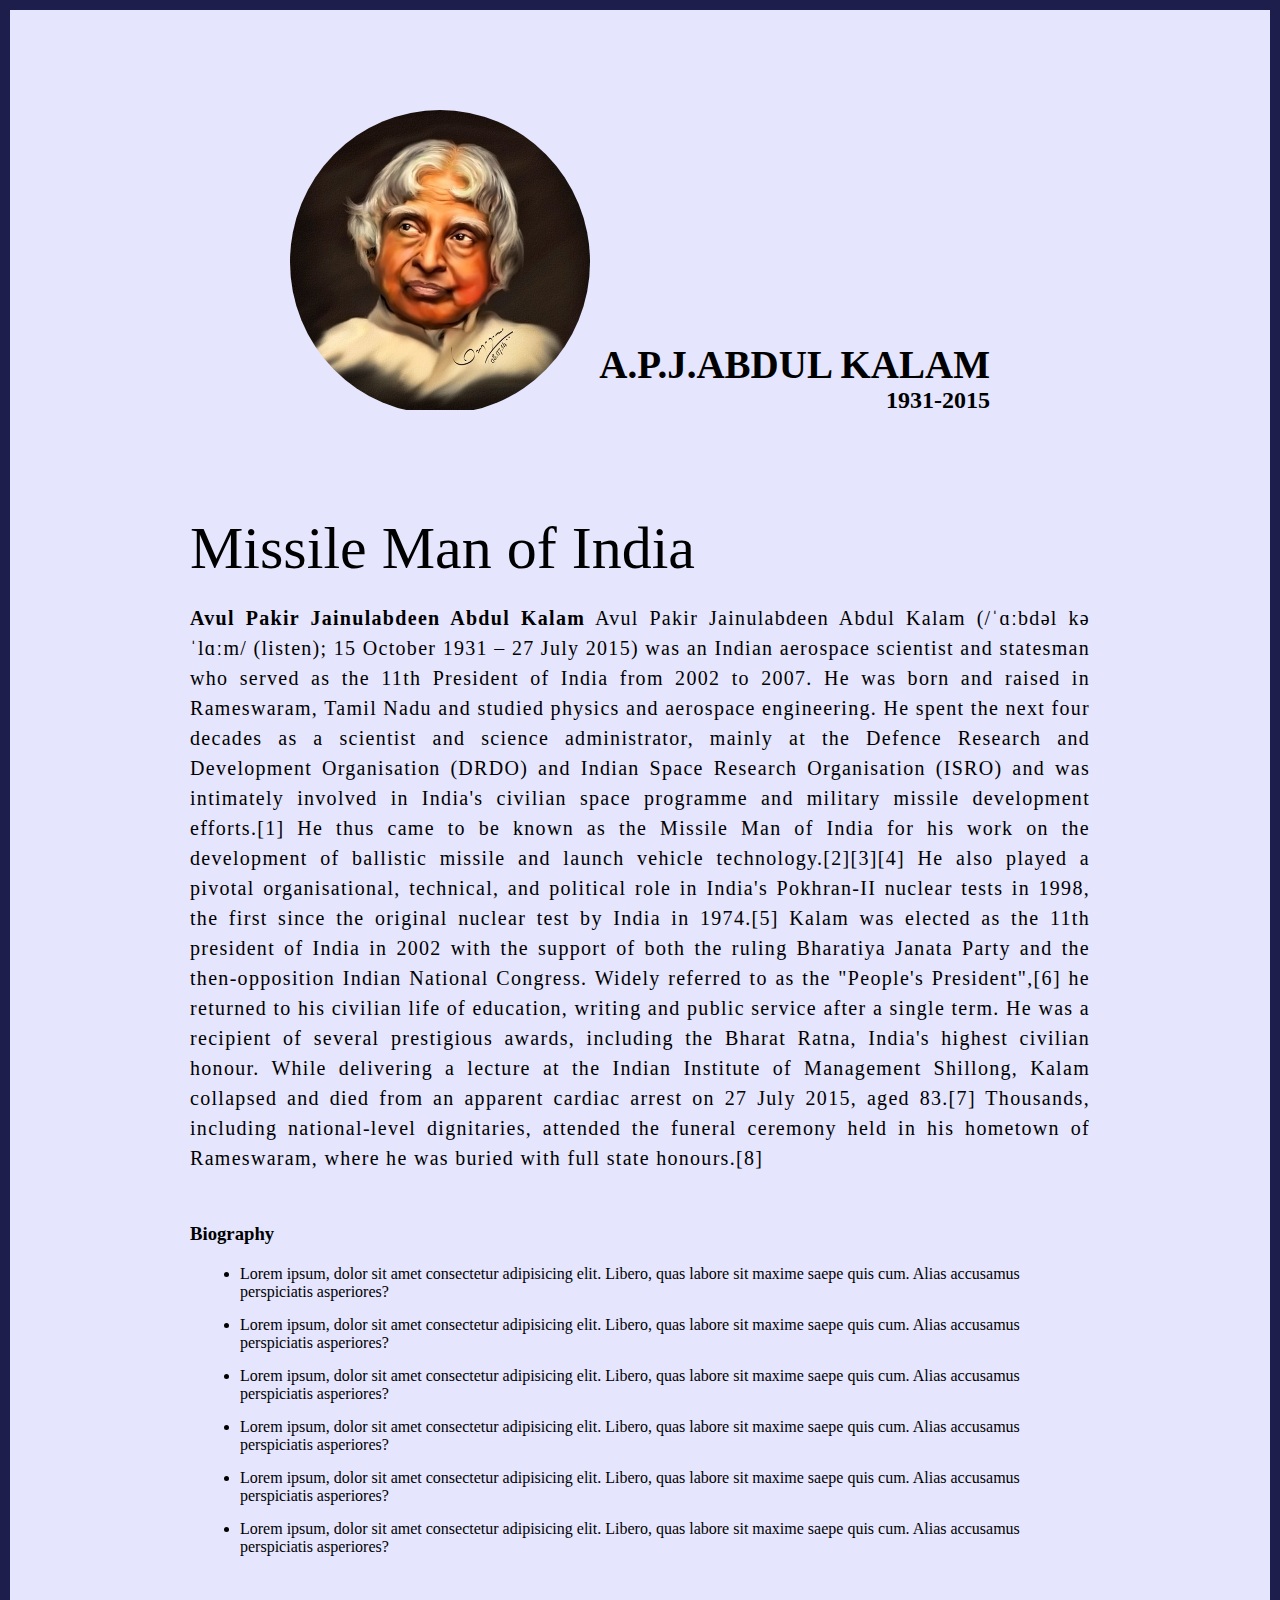
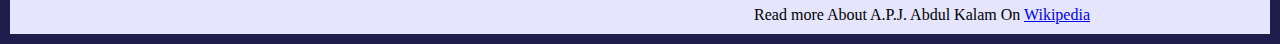
<file: .vscode/Project -1/index.html>
<!DOCTYPE html>
<html lang="en">
<head>
    <meta charset="UTF-8">
    <meta http-equiv="X-UA-Compatible" content="IE=edge">
    <meta name="viewport" content="width=device-width, initial-scale=1.0">
    <title>The Tribute website | A.p.j. abdul Kalam</title>
    <link rel="stylesheet"href="style.css">
</head>
<body>
    <div class="container">
        <div class="content">
            <section class="top-section">
                <div class="imges_section">
                    <img src="sample.jpg" alt="Abdul kalam ">
                </div>
                <div>
                    <h1>A.P.J.Abdul Kalam</h1>
                    <h4>1931-2015</h4>
                </div>
            </section>
            <section class="about-section">
                <h2>Missile Man of India</h2>
                <p> <b>Avul Pakir Jainulabdeen Abdul Kalam</b> Avul Pakir Jainulabdeen Abdul Kalam (/ˈɑːbdəl kəˈlɑːm/ (listen); 15 October 1931 – 27 July 2015) was an Indian aerospace scientist and statesman who served as the 11th President of India from 2002 to 2007. He was born and raised in Rameswaram, Tamil Nadu and studied physics and aerospace engineering. He spent the next four decades as a scientist and science administrator, mainly at the Defence Research and Development Organisation (DRDO) and Indian Space Research Organisation (ISRO) and was intimately involved in India's civilian space programme and military missile development efforts.[1] He thus came to be known as the Missile Man of India for his work on the development of ballistic missile and launch vehicle technology.[2][3][4] He also played a pivotal organisational, technical, and political role in India's Pokhran-II nuclear tests in 1998, the first since the original nuclear test by India in 1974.[5]

                    Kalam was elected as the 11th president of India in 2002 with the support of both the ruling Bharatiya Janata Party and the then-opposition Indian National Congress. Widely referred to as the "People's President",[6] he returned to his civilian life of education, writing and public service after a single term. He was a recipient of several prestigious awards, including the Bharat Ratna, India's highest civilian honour.
                    
                    While delivering a lecture at the Indian Institute of Management Shillong, Kalam collapsed and died from an apparent cardiac arrest on 27 July 2015, aged 83.[7] Thousands, including national-level dignitaries, attended the funeral ceremony held in his hometown of Rameswaram, where he was buried with full state honours.[8]</p>
            </section>
            <section class="biography">
                <h3>Biography</h3>
                <ul>
                    <li>Lorem ipsum, dolor sit amet consectetur adipisicing elit. Libero, quas labore sit maxime saepe quis cum. Alias accusamus perspiciatis asperiores?</li>
                    <li>Lorem ipsum, dolor sit amet consectetur adipisicing elit. Libero, quas labore sit maxime saepe quis cum. Alias accusamus perspiciatis asperiores?</li>
                    <li>Lorem ipsum, dolor sit amet consectetur adipisicing elit. Libero, quas labore sit maxime saepe quis cum. Alias accusamus perspiciatis asperiores?</li>
                    <li>Lorem ipsum, dolor sit amet consectetur adipisicing elit. Libero, quas labore sit maxime saepe quis cum. Alias accusamus perspiciatis asperiores?</li>
                    <li>Lorem ipsum, dolor sit amet consectetur adipisicing elit. Libero, quas labore sit maxime saepe quis cum. Alias accusamus perspiciatis asperiores?</li>
                    <li>Lorem ipsum, dolor sit amet consectetur adipisicing elit. Libero, quas labore sit maxime saepe quis cum. Alias accusamus perspiciatis asperiores?</li>
                </ul>
            </section>
            <footer>
                <p>Read more About A.P.J. Abdul Kalam On
                <a href="https://en.wikipedia.org/wiki/A._P._J._Abdul_Kalam">  Wikipedia</a> 
              </p>
            </footer>
        </div>

    </div>
</body>
</html>
</file>
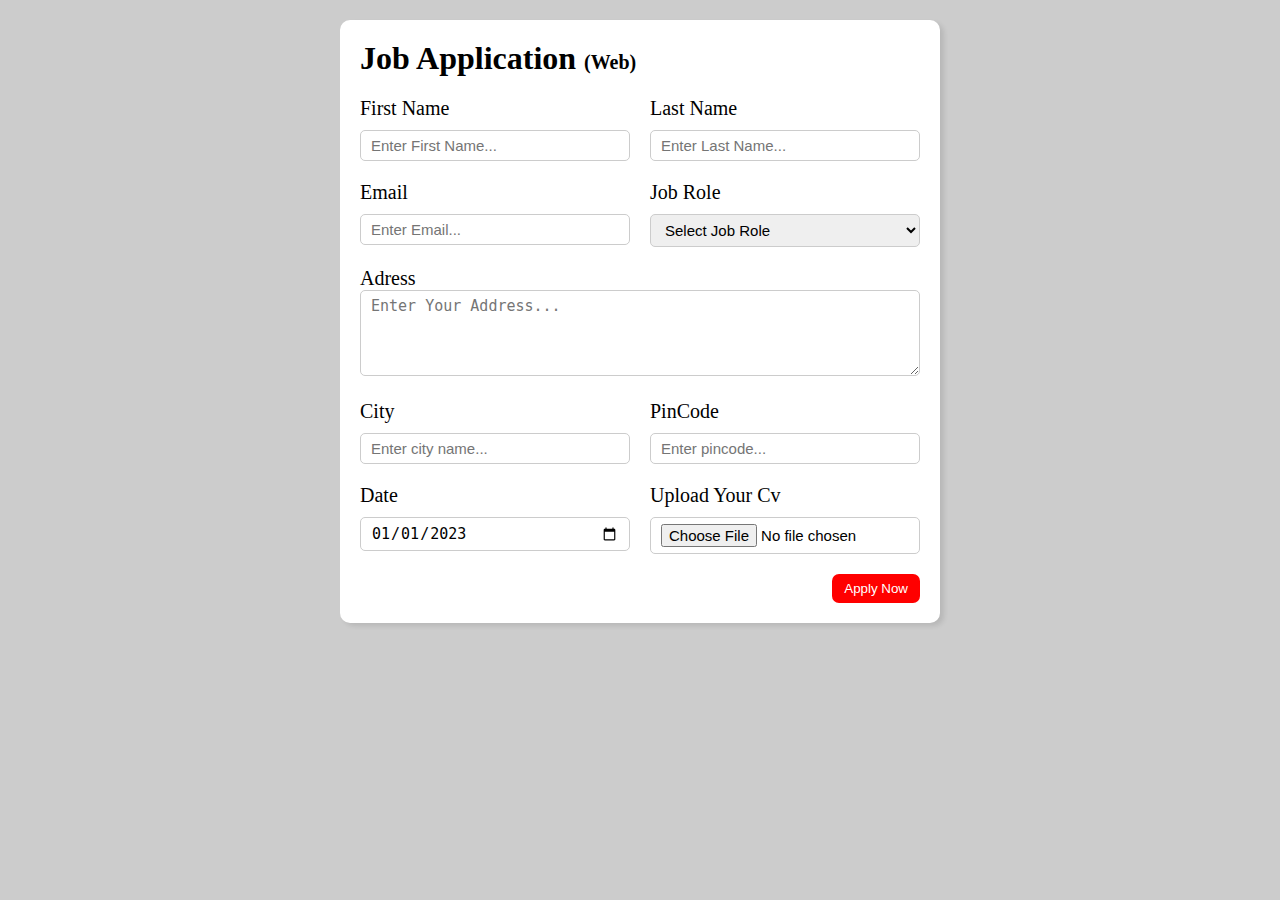
<file: .vscode/Project-2/index.html>
<!DOCTYPE html>
<html lang="en">
  <head>
    <meta charset="UTF-8" />
    <meta http-equiv="X-UA-Compatible" content="IE=edge" />
    <meta name="viewport" content="width=device-width, initial-scale=1.0" />
    <title>Job Aplication Form</title>
    <link rel="stylesheet" href="style.css" />
  </head>
  <body>
    <div class="container">
      <div class="apply-box">
        <h1>
          Job Application
          <span class="title-small">(Web)</span>
        </h1>
        <form action="">
          <div class="form_container">
            <div class="form_control">
              <label for="first-name">First Name</label>
              <input
                name="first-name"
                id="first-name"
                placeholder="Enter First Name..."
              />
            </div>
            <div class="form_control">
              <label for="last-name">Last Name</label>
              <input
                name="last-name"
                id="last-name"
                placeholder="Enter Last Name..."
              />
            </div>
            <div class="form_control">
              <label for="email">Email</label>
              <input
                type="email"
                name="email"
                id="email"
                placeholder="Enter Email..."
              />
            </div>
            <div class="form_control">
              <label for="job-role">Job Role</label>
              <select id="job-role" name="job-role">
                <option value="">Select Job Role</option>
                <option value="frontend">Frontend Developer</option>
                <option value="Backend">Backend Developer</option>
                <option value="full_stack">Full Stack Developer</option>
                <option value="ui-ux">UI UX Designer</option>
              </select>
            </div>
            <div class="textarea_control">
              <label for="Address">Adress</label>
              <textarea
                name="Address"
                id="Address"
                cols="30"
                rows="4"
                placeholder="Enter Your Address..."
              ></textarea>
            </div>
            <div class="form_control">
              <label for="city">City</label>
              <input
                type="text"
                name="city"
                id="city"
                placeholder="Enter city name..."
              />
            </div>
            <div class="form_control">
              <label for="pincode">PinCode</label>
              <input
                type="tel"
                name="pincode"
                id="pincode"
                placeholder="Enter pincode..."
              />
            </div>
            <div class="form_control">
              <label for="date"> Date </label>
              <input value="2023-01-01" type="date" id="date" name="date" />
            </div>
            <div class="form_control">
              <label for="upload">Upload Your Cv</label>
              <input type="file" id="upload" name="upload" />
            </div>
          </div>
          <div class="button_container">
            <button type="submit">Apply Now</button>
          </div>
        </form>
      </div>
    </div>
  </body>
</html>
</file>
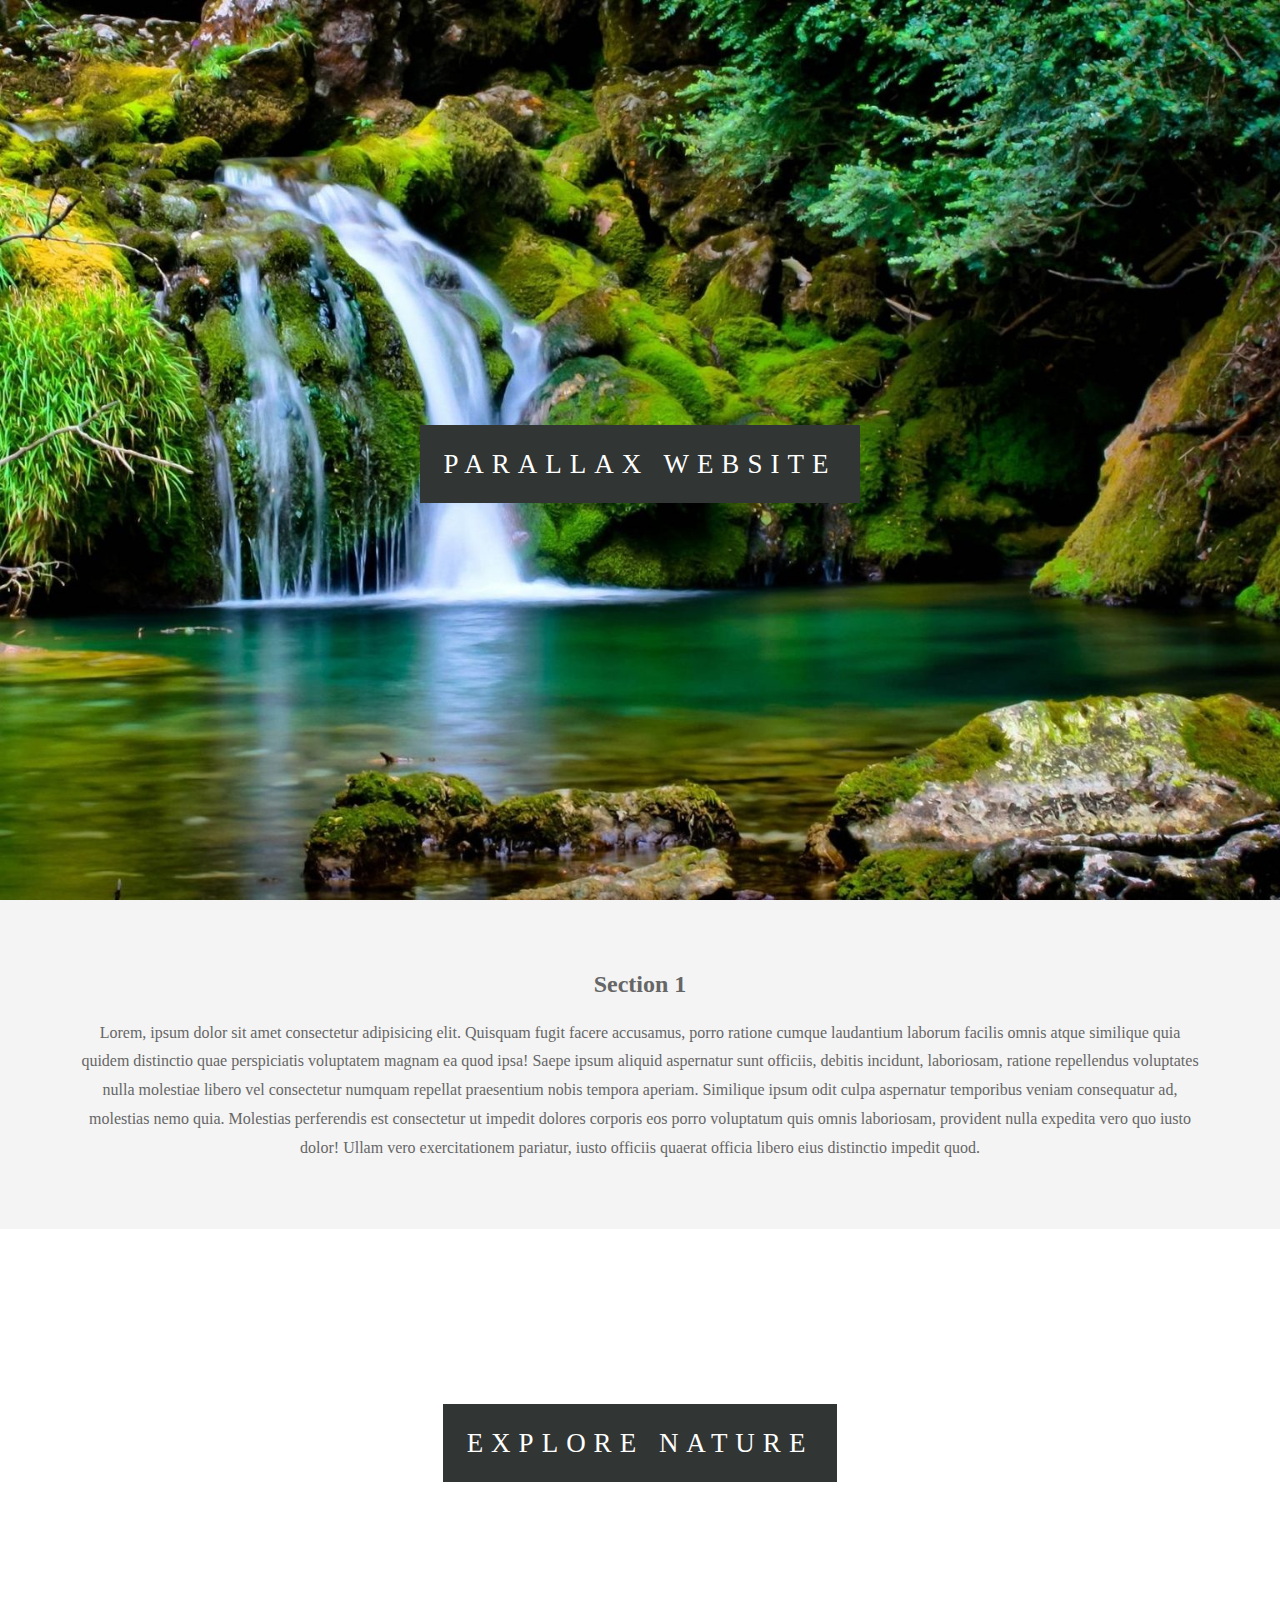
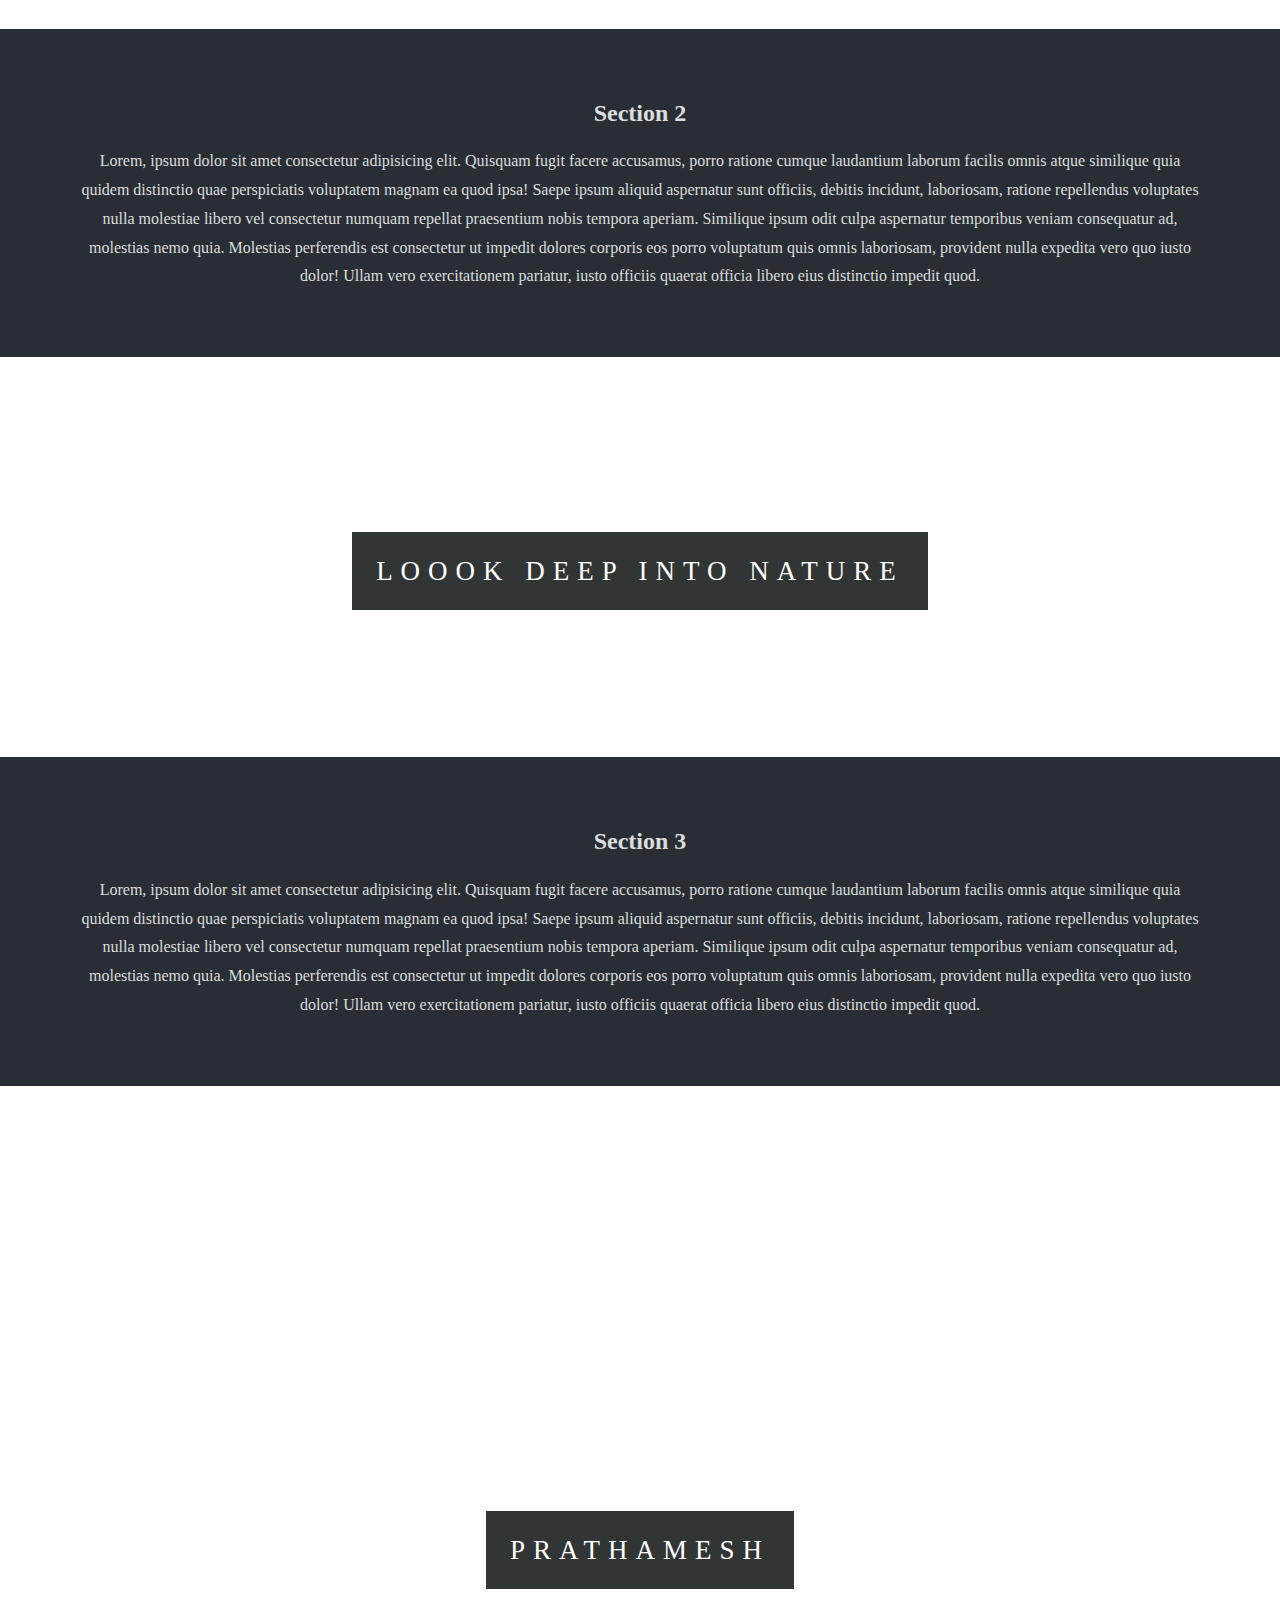
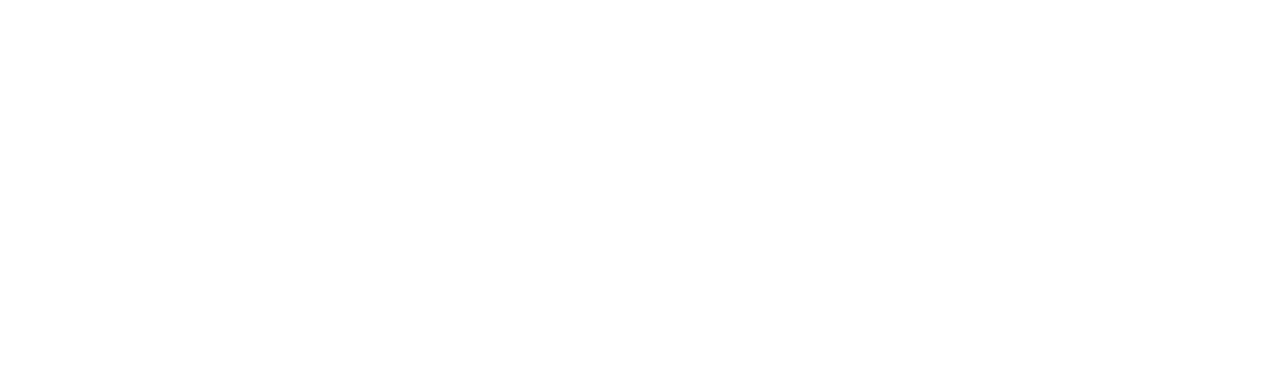
<file: .vscode/Project-3/index.html>
<!DOCTYPE html>
<html lang="en">
  <head>
    <meta charset="UTF-8" />
    <meta http-equiv="X-UA-Compatible" content="IE=edge" />
    <meta name="viewport" content="width=device-width, initial-scale=1.0" />
    <title>Parallax WebSite</title>
    <link rel="stylesheet" href="style.css" />
  </head>
  <body>
    <section class="pimg1">
      <div class="ptext">
        <span class="textBg"> Parallax Website </span>
      </div>
    </section>
    <section class="section-light">
      <h2>Section 1</h2>
      <p>
        Lorem, ipsum dolor sit amet consectetur adipisicing elit. Quisquam fugit
        facere accusamus, porro ratione cumque laudantium laborum facilis omnis
        atque similique quia quidem distinctio quae perspiciatis voluptatem
        magnam ea quod ipsa! Saepe ipsum aliquid aspernatur sunt officiis,
        debitis incidunt, laboriosam, ratione repellendus voluptates nulla
        molestiae libero vel consectetur numquam repellat praesentium nobis
        tempora aperiam. Similique ipsum odit culpa aspernatur temporibus veniam
        consequatur ad, molestias nemo quia. Molestias perferendis est
        consectetur ut impedit dolores corporis eos porro voluptatum quis omnis
        laboriosam, provident nulla expedita vero quo iusto dolor! Ullam vero
        exercitationem pariatur, iusto officiis quaerat officia libero eius
        distinctio impedit quod.
      </p>
    </section>
    <section class="pimg2">
        <div class="ptext">
          <span class="textBg"> Explore Nature </span>
        </div>
      </section>
      <section class="section-dark">
        <h2>Section 2</h2>
        <p>
          Lorem, ipsum dolor sit amet consectetur adipisicing elit. Quisquam fugit
          facere accusamus, porro ratione cumque laudantium laborum facilis omnis
          atque similique quia quidem distinctio quae perspiciatis voluptatem
          magnam ea quod ipsa! Saepe ipsum aliquid aspernatur sunt officiis,
          debitis incidunt, laboriosam, ratione repellendus voluptates nulla
          molestiae libero vel consectetur numquam repellat praesentium nobis
          tempora aperiam. Similique ipsum odit culpa aspernatur temporibus veniam
          consequatur ad, molestias nemo quia. Molestias perferendis est
          consectetur ut impedit dolores corporis eos porro voluptatum quis omnis
          laboriosam, provident nulla expedita vero quo iusto dolor! Ullam vero
          exercitationem pariatur, iusto officiis quaerat officia libero eius
          distinctio impedit quod.
        </p>
      </section>
    <section class="pimg3">
        <div class="ptext">
          <span class="textBg">loook Deep into Nature</span>
        </div>
      </section>
      <section class="section-blue">
        <h2>Section 3</h2>
        <p>
          Lorem, ipsum dolor sit amet consectetur adipisicing elit. Quisquam fugit
          facere accusamus, porro ratione cumque laudantium laborum facilis omnis
          atque similique quia quidem distinctio quae perspiciatis voluptatem
          magnam ea quod ipsa! Saepe ipsum aliquid aspernatur sunt officiis,
          debitis incidunt, laboriosam, ratione repellendus voluptates nulla
          molestiae libero vel consectetur numquam repellat praesentium nobis
          tempora aperiam. Similique ipsum odit culpa aspernatur temporibus veniam
          consequatur ad, molestias nemo quia. Molestias perferendis est
          consectetur ut impedit dolores corporis eos porro voluptatum quis omnis
          laboriosam, provident nulla expedita vero quo iusto dolor! Ullam vero
          exercitationem pariatur, iusto officiis quaerat officia libero eius
          distinctio impedit quod.
        </p>
      </section>
      <section class="pimg4">
        <div class="ptext">
          <span class="textBg">Prathamesh</span>
        </div>
      </section>
  </body>
</html>
</file>
<file: .vscode/Project -1/style.css>
*{
    margin: 0;
    padding: 0;
    box-sizing: border-box;
}
.container{
    min-height: 100vh;
    background-color: #e5e5fd;
    border: 10px solid #1d1e4c;

}
.content{
    max-width: 900px;
    margin: 0 auto;
}
.imges_section img{
   
    width: 300px;
    height: 300px;

}
.imges_section{
    border-radius: 50%;
    overflow: hidden;
}
.top-section{
    display: flex;
    justify-content: space-between;
    margin: 100px;
    align-items: flex-end;
}
.top-section h1{
    text-transform: uppercase;
    font-size: 39px;
    font-weight: bold;
   
}
.top-section h4{
    text-align: end;
   font-size: 24px;
}
.about-section{
    margin-top: 50px;

}
.about-section h2{
    font-size: 60px;
    font-weight: 400;
    margin-bottom: 20px;
}
.about-section p{
    font-size: 20px;
    line-height: 30px;
    letter-spacing: 1.3px;
    text-align: justify;

}
.biography{
  margin: 50px 0;
}
.biography h3{
    margin-bottom: 20px;

}
.biography ul{
    margin-left: 50px;
    
}
.biography ul li{
    margin-bottom: 15px;

}
footer{
    margin: 10px 0;
}
footer p{
  text-align: end;
}
</file>
<file: .vscode/Project-2/style.css>
*{
    margin: 0;
    padding: 0;
    box-sizing: border-box;
}
body{
    background-color: #ccc;
}
.container{
    max-width: 900px;
    margin: 0 auto;

}
.apply-box{
    max-width: 600px;
    padding: 20px;
    background-color: white;
    margin: 0 auto;
    margin-top: 20px;
    box-shadow: 4px 3px 5px rgba(2, 1, 1, 0.1);
    border-radius: 10px;

}
.title-small{
    font-size: 20px;
}
.form_container{
    margin-top: 20px;
    display: grid;
    grid-template-columns: repeat(auto-fit, minmax(200px, 1fr));
    gap: 20px;
}
.form_control{
    display: flex;
    flex-direction: column;
}
label{
    font-size: 20px;
    margin-bottom: 10px;
}
input, select, textarea{
    padding: 6px 10px;
    border: 1px solid #ccc;
    border-radius: 5px;
    font-size: 15px;
}
input , textarea, select:focus{
    outline-color: red;
}
.button_container{
    display: flex;
    justify-content: end;
    margin-top: 20px;
}
button{
  background-color: red;
  border: transparent solid 2px;
  padding: 5px 10px;
  color: white;
  border-radius: 7px;
  transition: 0.3s ease-in;
}
button:hover{
    background-color: #ccc;
    border: 2px solid red;
    color: black;
    transition: 0.3s ease-out;
    cursor: pointer;
}
.textarea_control{
    grid-column: 1/ span 2;
    
  }
  .textarea_control textarea{
    width: 100%;
}
@media (max-width:460px) {
    .textarea_control{
        grid-column: 1/ span 1;
        
      }
}
</file>
<file: .vscode/Project-3/style.css>
html, body{
    height: 100%;
    margin: 0;
    font-size: 16px;
    font-family: "Lato",'sans-serif';
    font-weight: 400;
    line-height: 1.8em;
    color: #666;

}
.pimg1{
    background-image: url(sample1.jpg);
    min-height: 100%;
    
}
.pimg4{
    background-image: url(sample3.avif);
    min-height: 100%;
    
}
.pimg2{
    background-image: url(sample2.jpg);
    min-height: 400px;
    
}
.pimg3{
    background-image: url(sample4.jpg);
    min-height: 400px;
    
}
.pimg1,
.pimg2,
.pimg3,
.pimg4 {
    position: relative;
    background-position: center;
    background-size: cover;
    background-repeat: no-repeat;
    background-attachment: fixed;

}
.ptext{
    position: absolute;
    top: 50%;
    width: 100%;
    text-align: center;
    color: black;
    font-size: 27px;
    letter-spacing: 8px;
    text-transform: uppercase;

}
.textBg{
    background-color: #313534;
    color: white;
    padding: 24px;
    
}
.section-light{
    padding: 50px 80px;
    text-align: center;
    background-color: #f4f4f4;
    color: #666;
}
.section-dark{
    padding: 50px 80px;
    text-align: center;
    background-color: #282e34;
    color: #ddd;
}
.section-blue{
    padding: 50px 80px;
    text-align: center;
    background-color: #282e34;
    color: #ddd;
}
</file>
